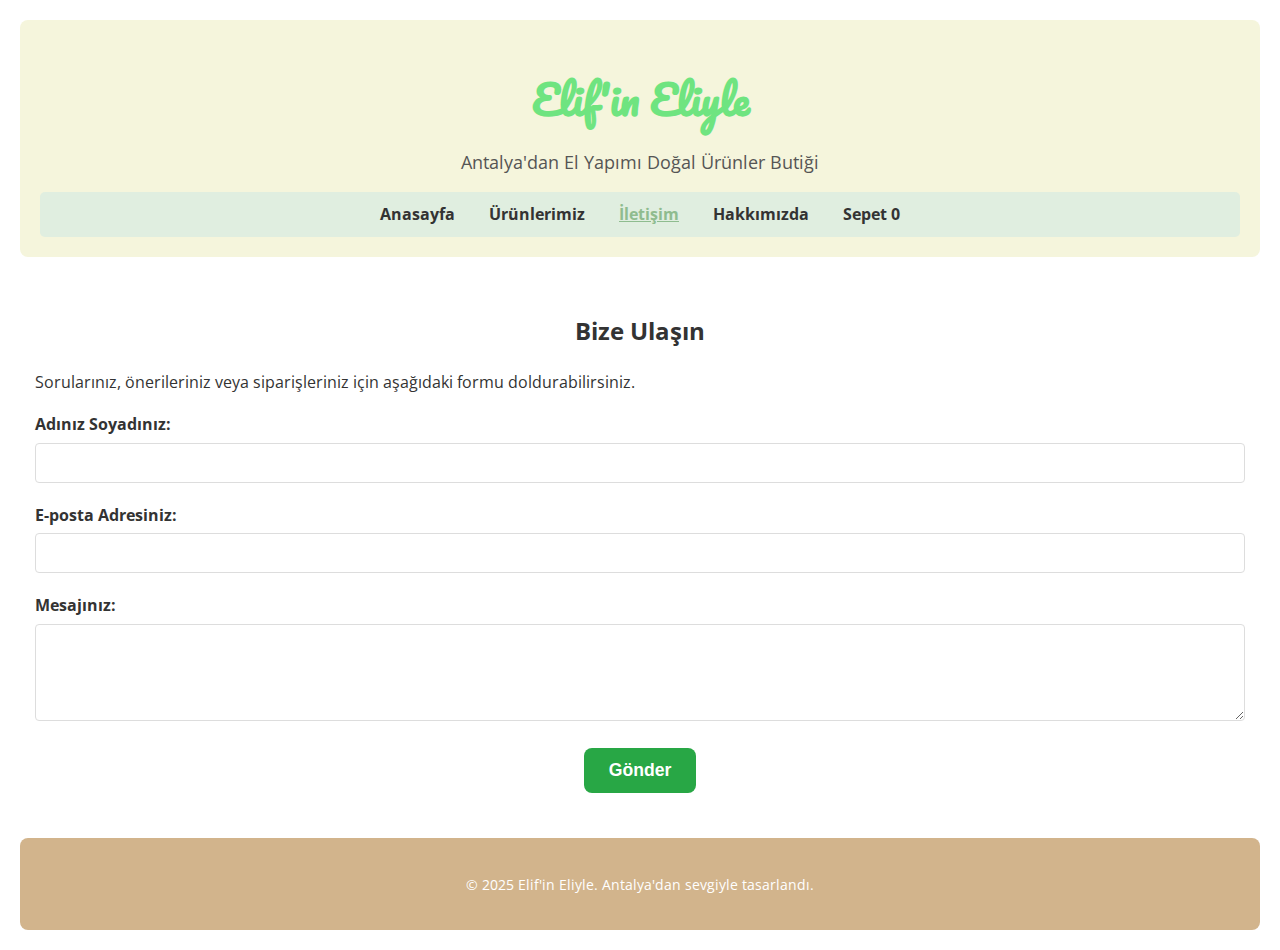
<file: iletisim.html>
<!DOCTYPE html>
<html lang="tr">
<head>
    <meta charset="UTF-8">
    <meta name="viewport" content="width=device-width, initial-scale=1.0">
    <title>İletişim - Elif'in Eliyle</title>
    <link rel="stylesheet" href="style.css">
</head>
<body>
    <header>
        <a style="text-decoration: none; color: rgb(111, 228, 128);" href="index.html"><h1>Elif'in Eliyle</h1></a>
        <p>Antalya'dan El Yapımı Doğal Ürünler Butiği</p>
        <nav aria-label="Ana Menü">
            <a href="index.html">Anasayfa</a>
            <a href="urunler.html">Ürünlerimiz</a>
            <a href="iletisim.html" class="active" aria-current="page">İletişim</a>
            <a href="hakkimizda.html">Hakkımızda</a>
            <a href="sepet.html">Sepet <span id="sepet-adet">0</span></a>
        </nav>
    </header>

    <main>
        <h2>Bize Ulaşın</h2>
        <p>Sorularınız, önerileriniz veya siparişleriniz için aşağıdaki formu doldurabilirsiniz.</p>
        <form id="iletisimFormu" aria-label="İletişim Formu">
            <div class="form-grup">
                <label for="ad">Adınız Soyadınız:</label>
                <input type="text" id="ad" name="ad" required>
            </div>
            <div class="form-grup">
                <label for="email">E-posta Adresiniz:</label>
                <input type="email" id="email" name="email" required>
            </div>
            <div class="form-grup">
                <label for="mesaj">Mesajınız:</label>
                <textarea id="mesaj" name="mesaj" rows="5" required></textarea>
            </div>
            <button class="gonder-butonu" type="button" onclick="gonderEmail()">Gönder</button>
        </form>
    </main>

    <footer>
        <p>&copy; 2025 Elif'in Eliyle. Antalya'dan sevgiyle tasarlandı.</p>
    </footer>

    <script>
        function gonderEmail() {
            const ad = document.getElementById('ad').value;
            const email = document.getElementById('email').value;
            const mesaj = document.getElementById('mesaj').value;

            const konu = "Web Sitesi İletişim Formu";
            const body = `Ad Soyad: ${ad}\nE-posta: ${email}\n\nMesaj:\n${mesaj}`;

            window.location.href = `mailto:bozkurtarda59@gmail.com?subject=${encodeURIComponent(konu)}&body=${encodeURIComponent(body)}`;
        }
    </script>
</body>
</html>
</file>
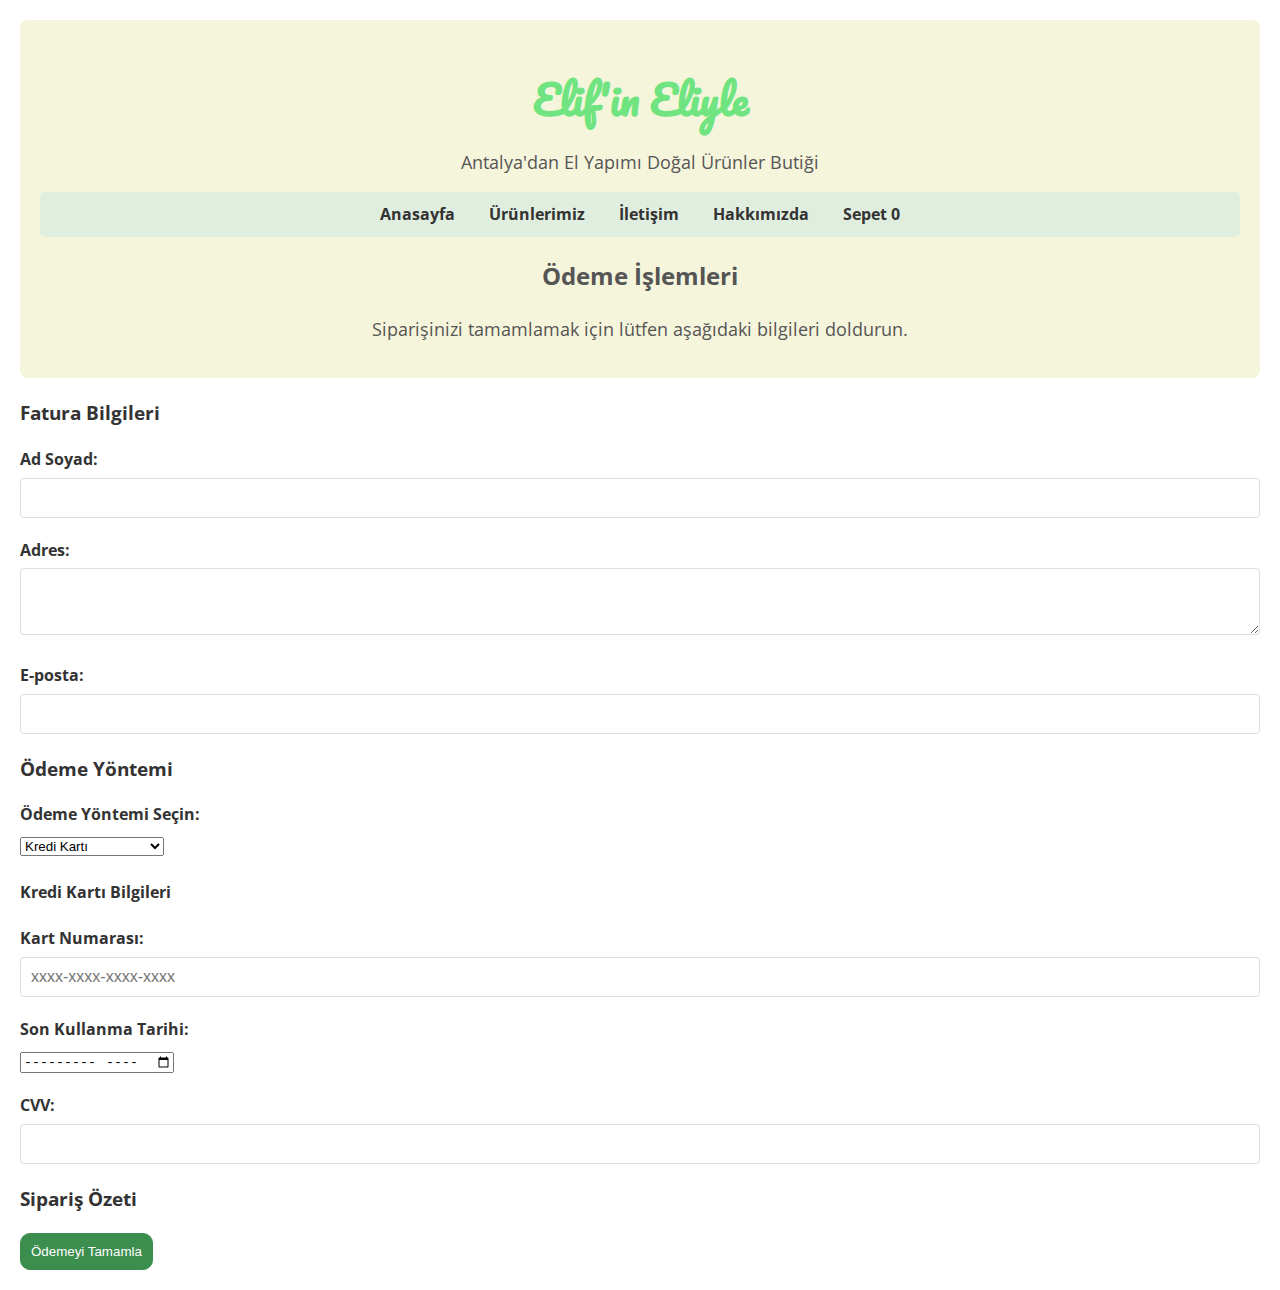
<file: odeme.html>
<!DOCTYPE html>
<html lang="en">
<head>
    <meta charset="UTF-8">
    <meta name="viewport" content="width=device-width, initial-scale=1.0">
    <title>Ödeme</title>
    <link rel="stylesheet" href="style.css">
</head>
<header>
    <a style="text-decoration: none; color: rgb(111, 228, 128);" href="index.html"><h1>Elif'in Eliyle</h1></a>
    <p>Antalya'dan El Yapımı Doğal Ürünler Butiği</p>
    <nav aria-label="Ana Menü">
        <a href="index.html">Anasayfa</a>
        <a href="urunler.html">Ürünlerimiz</a>
        <a href="iletisim.html">İletişim</a>
        <a href="hakkimizda.html">Hakkımızda</a>
        <a href="sepet.html">Sepet <span id="sepet-adet">0</span></a>
    </nav>
    <div class="sayfa-basligi">
        <h2>Ödeme İşlemleri</h2>
        <p>Siparişinizi tamamlamak için lütfen aşağıdaki bilgileri doldurun.</p>
    </div>
</header>
<body>
    <form id="odemeFormu">
        <h3>Fatura Bilgileri</h3>
        <div class="form-grup">
            <label for="faturaAd">Ad Soyad:</label>
            <input type="text" id="faturaAd" name="faturaAd" required>
        </div>
        <div class="form-grup">
            <label for="faturaAdres">Adres:</label>
            <textarea id="faturaAdres" name="faturaAdres" rows="3" required></textarea>
        </div>
        <div class="form-grup">
            <label for="faturaEmail">E-posta:</label>
            <input type="email" id="faturaEmail" name="faturaEmail" required>
        </div>
    
        <h3>Ödeme Yöntemi</h3>
        <div class="form-grup">
            <label for="odemeYontemi">Ödeme Yöntemi Seçin:</label>
            <select id="odemeYontemi" name="odemeYontemi">
                <option value="krediKarti">Kredi Kartı</option>
                <option value="havale">Banka Havalesi/EFT</option>
                <option value="kapidaOdeme">Kapıda Ödeme</option>
            </select>
        </div>
    
        <div id="krediKartiBilgileri" class="odeme-detaylari">
            <h4>Kredi Kartı Bilgileri</h4>
            <div class="form-grup">
                <label for="kartNumarasi">Kart Numarası:</label>
                <input type="text" id="kartNumarasi" name="kartNumarasi" pattern="[0-9]{16}" placeholder="xxxx-xxxx-xxxx-xxxx" required>
            </div>
            <div class="form-grup">
                <label for="sonKullanma">Son Kullanma Tarihi:</label>
                <input type="month" id="sonKullanma" name="sonKullanma" required>
            </div>
            <div class="form-grup">
                <label for="cvv">CVV:</label>
                <input type="text" id="cvv" name="cvv" pattern="[0-9]{3}" required>
            </div>
        </div>
    
        <div id="havaleBilgileri" class="odeme-detaylari" style="display:none;">
            <h4>Banka Havalesi/EFT Bilgileri</h4>
            <p>Banka hesap numaramız ve diğer bilgiler burada yer alacaktır.</p>
        </div>
    
        <div id="kapidaOdemeBilgileri" class="odeme-detaylari" style="display:none;">
            <h4>Kapıda Ödeme</h4>
            <p>Ödemenizi ürün teslimatında nakit olarak yapabilirsiniz.</p>
        </div>
    
        <h3>Sipariş Özeti</h3>
        <div id="siparisOzeti">
            </div>
        <div id="toplamTutar">
            </div>
    
        <button type="submit" class="odeme-butonu">Ödemeyi Tamamla</button>
    </form>
</body>
</html>
</file>
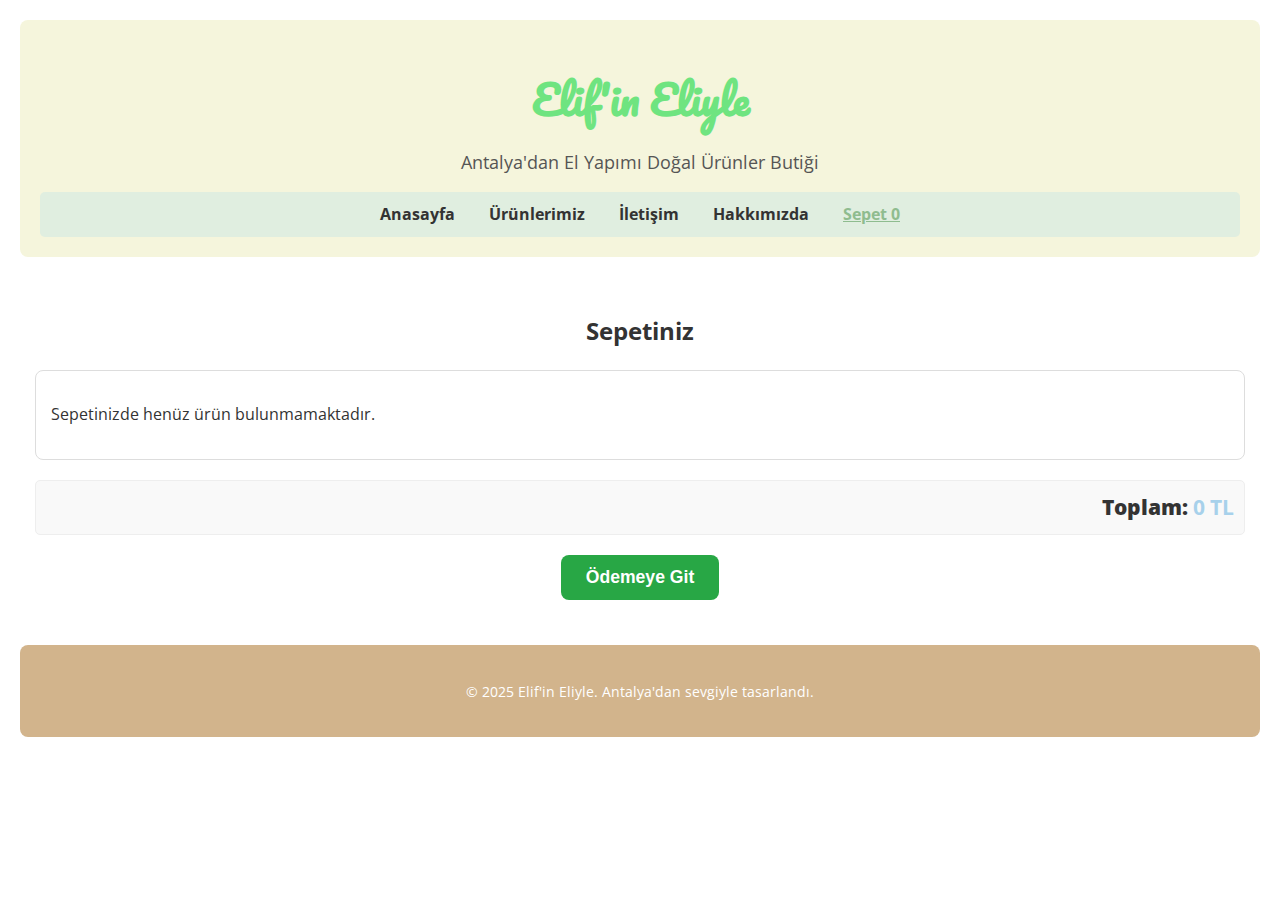
<file: sepet.html>
<!DOCTYPE html>
<html lang="tr">
<head>
    <meta charset="UTF-8">
    <meta name="viewport" content="width=device-width, initial-scale=1.0">
    <title>Sepetiniz - Elif'in Eliyle</title>
    <link rel="stylesheet" href="style.css">
</head>
<body>
    <header>
        <a style="text-decoration: none; color: rgb(111, 228, 128);" href="index.html"><h1>Elif'in Eliyle</h1></a>
        <p>Antalya'dan El Yapımı Doğal Ürünler Butiği</p>
        <nav aria-label="Ana Menü">
            <a href="index.html">Anasayfa</a>
            <a href="urunler.html">Ürünlerimiz</a>
            <a href="iletisim.html">İletişim</a>
            <a href="hakkimizda.html">Hakkımızda</a>
            <a href="sepet.html" class="active" aria-current="page">Sepet <span id="sepet-adet">0</span></a>
        </nav>
    </header>

    <main>
        <h2>Sepetiniz</h2>
        <div id="sepet-urunleri">
            <p id="sepet-bos-mesaji">Sepetinizde henüz ürün bulunmamaktadır.</p>
        </div>
        <div id="sepet-toplam">
            <strong>Toplam:</strong> <span>0 TL</span>
        </div>
        <button id="odeme-butonu">Ödemeye Git</button>
    </main>

    <footer>
        <p>&copy; 2025 Elif'in Eliyle. Antalya'dan sevgiyle tasarlandı.</p>
    </footer>

    <script src="script.js"></script>
</body>
</html>
</file>
<file: style.css>
/* Google Fonts'tan Pacifico fontunu import et */
@import url('https://fonts.googleapis.com/css2?family=Pacifico&display=swap');
/* Google Fonts'tan Open Sans fontunu import et */
@import url('https://fonts.googleapis.com/css2?family=Open+Sans:wght@400;700&display=swap');

/* Genel Stiller */
body {
    font-family: 'Open Sans', sans-serif; /* Ana metin fontu */
    margin: 20px;
    background-color: #FFF; /* Genel arka plan rengi (beyaz) */
    color: #333; /* Genel metin rengi (koyu gri) */
    line-height: 1.6;
}

header {
    background-color: #F5F5DC; /* Açık bej header */
    color: #555; /* Başlık rengi (koyu gri) */
    padding: 20px;
    text-align: center;
    border-radius: 8px;
    margin-bottom: 20px;
}

header h1 {
    font-family: 'Pacifico', cursive; /* El yazısı başlık fontu */
    font-size: 2.5em;
    margin-bottom: 5px;
}

header p {
    font-size: 1.1em;
    margin-bottom: 15px;
}

header nav {
    margin-top: 15px;
    background-color: #E0EEE0; /* Açık yeşilimsi navigasyon */
    padding: 10px 20px;
    border-radius: 5px;
}

header nav a {
    color: #333; /* Navigasyon link rengi (koyu gri) */
    text-decoration: none;
    margin: 0 15px;
    font-weight: bold;
    transition: color 0.3s ease;
}

header nav a:hover {
    color: #556B2F; /* Navigasyon hover rengi (koyu yeşil) */
}

header nav a.active {
    text-decoration: underline;
    color: #8FBC8F; /* Aktif link rengi (açık yeşil) */
}

main {
    padding: 15px;
}

main h2 {
    font-family: 'Open Sans', sans-serif;
    font-weight: 700; /* Kalın başlık fontu */
    color: #333;
    margin-bottom: 20px;
    text-align: center;
}

.hero {
    text-align: center;
    position: relative;
    overflow: hidden;
    border-radius: 8px;
    margin-bottom: 20px;
}

.hero img.hero-image {
    width: 100%;
    height: auto;
    display: block;
    object-fit: cover;
    max-height: 500px;
}

.hero .hero-text {
    position: absolute;
    top: 50%;
    left: 50%;
    transform: translate(-50%, -50%);
    color: #fff;
    text-align: center;
    background-color: rgba(0, 0, 0, 0.4);
    padding: 20px;
    border-radius: 8px;
    width: 80%;
}

.hero .hero-text h2 {
    font-size: 2.5em;
    margin-bottom: 10px;
}

.hero .hero-text p {
    font-size: 1.2em;
    margin-bottom: 20px;
}

.hero .button { /* "Ürünlerimize Göz Atın" butonu */
    background-color: #8FBC8F; /* Açık yeşil buton */
    color: #fff;
    padding: 12px 25px;
    text-decoration: none;
    border-radius: 8px;
    font-weight: bold;
    transition: background-color 0.3s ease, transform 0.2s ease;
    display: inline-block;
}

.hero .button:hover {
    background-color: #556B2F; /* Koyu yeşil buton hover */
    transform: scale(1.05);
}

.why-us {
    padding: 30px 15px;
    text-align: center;
    background-color: #FFF;
    border-radius: 8px;
    margin-bottom: 20px;
    box-shadow: 0 2px 5px rgba(0, 0, 0, 0.05);
}

.why-us h2 {
    color: #333;
    margin-bottom: 25px;
}

.why-us-list {
    display: grid;
    grid-template-columns: repeat(auto-fit, minmax(200px, 1fr));
    gap: 20px;
    margin-top: 20px;
}

.why-us-item {
    text-align: center;
}

.why-us-item img {
    width: 50px;
    height: 50px;
    border-radius: 50%;
    margin-bottom: 10px;
    object-fit: cover;
}

.why-us-item h3 {
    font-size: 1.1em;
    color: #555;
    margin-bottom: 5px;
}

.why-us-item p {
    font-size: 0.9em;
    color: #777;
}

.one-liner {
    text-align: center;
    padding: 15px;
    margin-bottom: 20px;
    background-color: #E0EEE0; /* Açık yeşilimsi arka plan */
    border-radius: 8px;
    color: #555;
    font-style: italic;
}

.featured-products h2 {
    margin-top: 30px;
}

.urun-listesi {
    display: grid;
    grid-template-columns: repeat(auto-fit, minmax(250px, 1fr));
    gap: 20px;
    margin-bottom: 30px;
}

.urun-kart {
    background-color: #fff;
    border: 1px solid #ddd;
    border-radius: 8px;
    padding: 15px;
    text-align: center;
    box-shadow: 0 2px 5px rgba(0, 0, 0, 0.1);
    display: flex; /* İç öğeleri hizalamak için flexbox */
    flex-direction: column;
    justify-content: space-between; /* Boşluğu eşit dağıt */
    align-items: center;
}

.urun-kart img {
    max-width: 240px;
    height: 240px;
    border-radius: 10px;
    margin-bottom: 10px;
    transition: transform 0.3s ease-in-out;
}

.urun-kart img:hover {
    transform: scale(1.05);
    cursor: pointer;
}

.urun-kart h3 {
    font-size: 1.2em;
    margin-bottom: 5px;
    color: #555;
    font-family: 'Open Sans', sans-serif; /* Ürün adı fontu */
    font-weight: bold;
}

.urun-kart #detaylar {
    border: 1px solid #8FBC8F;
    text-decoration: none;
    color: white;
    background-color: #8FBC8F;
    padding: 10px;
    border-radius: 5px;
    transition: transform 0.2s ease-in-out, background-color 0.3s ease;
}

.urun-kart #detaylar:hover {
    transform: scale(1.05);
    cursor: pointer;
    background-color: #218838;
}

.urun-kart p {
    font-size: 0.9em;
    color: #777;
    margin-bottom: 10px;
}

.urun-detay-link{
    border: 1px solid #439556;
    text-decoration: none;
    padding: 10px;
    border-radius: 10px;
    background-color: #439556;
    color: white;
}

.urun-detay-link:hover{
transform: scale(1.1);
transition: 150ms;
background-color: #125e22;
}
.fiyat {
    font-size: 1.1em;
    color: #8FBC8F; /* Fiyat rengi (açık yeşil) */
    font-weight: bold;
    margin-bottom: 10px;
    display: block;
}

.urun-kart .islemler a,
.urun-kart .islemler button {
    display: inline-block;
    background-color: #8FBC8F; /* Buton arka planı (açık yeşil) */
    color: #fff;
    padding: 8px 15px;
    text-decoration: none;
    border-radius: 5px;
    transition: background-color 0.3s ease, transform 0.2s ease;
    border: none;
    cursor: pointer;
    font-size: 0.9em;
    margin-top: 5px;
}

.urun-kart .islemler a:hover,
.urun-kart .islemler button:hover {
    background-color: #556B2F; /* Buton hover (koyu yeşil) */
    transform: scale(1.05);
}

.our-story {
    padding: 30px 15px;
    background-color: #F0FFF0; /* Açık mint yeşili arka plan */
    border-radius: 8px;
    margin-bottom: 20px;
}

.our-story h2,
.our-story h3 {
    color: #333;
    text-align: center;
    margin-bottom: 25px;
    font-family: 'Open Sans', sans-serif;
    font-weight: bold;
}

.our-story .story-content {
    display: grid;
    grid-template-columns: repeat(auto-fit, minmax(300px, 1fr));
    gap: 30px;
}

.our-story .story-image img {
    width: 100%;
    height: auto;
    border-radius: 8px;
    box-shadow: 0 4px 8px rgba(0, 0, 0, 0.05);
}

.our-story .story-text p {
    line-height: 1.6;
    margin-bottom: 15px;
    color: #555;
}

.our-story .button {
    display: inline-block;
    background-color: #8FBC8F; /* Buton arka planı (açık yeşil) */
    color: #fff;
    padding: 10px 20px;
    text-decoration: none;
    border-radius: 8px;
    font-weight: bold;
    transition: background-color 0.3s ease, transform 0.2s ease;
}

.our-story .button:hover {
    background-color: #556B2F; /* Buton hover (koyu yeşil) */
    transform: scale(1.05);
}

footer {
    text-align: center;
    padding: 20px;
    margin-top: 30px;
    background-color: #D2B48C; /* Ten rengi footer */
    color: #fff;
    border-radius: 8px;
    font-size: 0.9em;
}

/* Hakkımızda Sayfası - Değerlerimiz Bölümü */
.our-values {
    padding: 30px 15px;
    background-color: #FFF;
    border-radius: 8px;
    margin-bottom: 20px;
    text-align: center;
}

.our-values h3 {
    color: #333;
    margin-bottom: 20px;
    font-family: 'Open Sans', sans-serif;
    font-weight: bold;
}

.values-list {
    display: grid;
    grid-template-columns: repeat(auto-fit, minmax(200px, 1fr));
    gap: 20px;
    margin-top: 20px;
}

.value-item {
    padding: 15px;
    border: 1px solid #eee;
    border-radius: 5px;
}

.value-item h4 {
    color: #555;
    margin-bottom: 10px;
    font-family: 'Open Sans', sans-serif;
    font-weight: bold;
}

.value-item p {
    font-size: 0.9em;
    color: #777;
}

/* Hakkımızda Sayfası - Ürün Vizyonu Bölümü */
.our-products-vision {
    padding: 30px 15px;
    background-color: #F0FFF0; /* Açık mint yeşili arka plan */
    border-radius: 8px;
    margin-bottom: 20px; /* Margin eklendi */
}

.our-products-vision h3 {
    color: #333;
    margin-bottom: 20px;
    text-align: center;
    font-family: 'Open Sans', sans-serif;
    font-weight: bold;
}

.our-products-vision .vision-content {
    line-height: 1.6;
    color: #555;
}

/* İletişim Sayfası Stilleri */
.iletisim-sayfasi {
    padding: 20px;
    margin: 20px auto;
    max-width: 800px;
    background-color: #f9f9f9; /* Açık gri arka plan */
    border-radius: 8px;
    box-shadow: 0 2px 5px rgba(0, 0, 0, 0.1);
}

.iletisim-sayfasi h2 {
    color: #333;
    margin-bottom: 20px;
    text-align: center;
}

.iletisim-sayfasi p {
    color: #555;
    margin-bottom: 20px;
    text-align: center;
}

.form-grup {
    margin-bottom: 20px;
}

.form-grup label {
    display: block;
    margin-bottom: 5px;
    color: #333;
    font-weight: bold;
}

.form-grup input[type="text"],
.form-grup input[type="email"],
.form-grup textarea {
    width: 100%;
    padding: 10px;
    border: 1px solid #ddd;
    border-radius: 4px;
    box-sizing: border-box;
    font-size: 1em;
}

.form-grup textarea {
    resize: vertical; /* Dikey olarak yeniden boyutlandırılabilir */
}

.iletisim-sayfasi button {
    background-color: #a7d1eb;
    color: #fff;
    padding: 10px 20px;
    border: none;
    border-radius: 5px;
    cursor: pointer;
    font-size: 1.1em;
    transition: background-color 0.3s ease, transform 0.2s ease; /* Transform eklendi */
}

.iletisim-sayfasi button:hover {
    background-color: #8bbdd5;
    transform: scale(1.03); /* Hafif büyüme efekti eklendi */
}

/* Alternatif İletişim Bölümü (Eğer varsa) */
.contact-details {
    display: grid;
    grid-template-columns: repeat(auto-fit, minmax(300px, 1fr));
    gap: 30px;
    margin-top: 30px;
}

.contact-info h3,
.map-container h3 {
    color: #333;
    margin-bottom: 15px;
    font-family: 'Open Sans', sans-serif; /* Font ailesi eklendi */
    font-weight: bold; /* Kalınlık eklendi */
}

.contact-info p

.contact-info a {
    color: #a7d1eb;
    text-decoration: none;
    transition: color 0.3s ease;
}

.contact-info a:hover {
    color: #8bbdd5;
}

.map-container {
    text-align: center;
}

.map-container iframe {
    width: 100%;
    max-width: 600px;
    height: auto;
    border-radius: 8px;
    box-shadow: 0 4px 8px rgba(0, 0, 0, 0.05);
}

.map-container p {
    font-size: 0.9em;
    color: #777;
    margin-top: 10px;
}

/* Mobil Uyumluluk (Gerekirse) */
@media (max-width: 768px) {
    .contact-details {
        grid-template-columns: 1fr; /* Alt alta sırala */
    }
}

/* Sepet Sayfası Stilleri */
/* Sepet Sayfası Stilleri (Güncellenmiş Ödeme ve Adet Ayarlama) */
#sepet-urunleri {
    margin-bottom: 20px;
    padding: 15px;
    border: 1px solid #ddd;
    border-radius: 8px;
    background-color: #fff;
}

#sepet-urunleri h2 {
    color: #333;
    margin-bottom: 15px;
    text-align: center;
}

.sepet-urun {
    display: flex;
    align-items: center;
    margin-bottom: 10px;
    padding-bottom: 10px;
    border-bottom: 1px solid #eee;
}

.sepet-urun:last-child {
    border-bottom: none;
}

.sepet-urun img {
    max-width: 80px;
    height: auto;
    margin-right: 10px;
    border-radius: 5px;
}

.sepet-urun .urun-bilgi {
    flex-grow: 1;
}

.sepet-urun .urun-bilgi h4 {
    font-size: 1em;
    color: #555;
    margin-bottom: 5px;
}

.sepet-urun .urun-adet {
    display: flex;
    align-items: center;
    margin-left: 20px;
}

.sepet-urun .urun-adet label {
    margin-right: 5px;
    font-size: 0.9em;
    color: #777;
    font-weight: bold; /* Adet etiketi belirginleştirildi */
}

.sepet-urun .urun-adet input[type="number"] {
    width: 60px; /* Adet kutusu genişliği artırıldı */
    padding: 8px; /* Adet kutusu dolgusu artırıldı */
    border: 1px solid #ddd;
    border-radius: 4px;
    font-size: 1em; /* Adet kutusu yazı boyutu artırıldı */
    text-align: center;
}

.sepet-urun button.sil {
    background-color: #d65d86;
    color: #fff;
    border: none;
    padding: 8px 12px; /* Sil butonu dolgusu artırıldı */
    border-radius: 5px;
    cursor: pointer;
    font-size: 0.9em;
    transition: background-color 0.3s ease;
    margin-left: 15px;
}

.sepet-urun button.sil:hover {
    background-color: #c24e74;
}

#sepet-toplam {
    text-align: right;
    font-size: 1.3em; /* Toplam yazı boyutu artırıldı */
    font-weight: bold;
    color: #333;
    margin-bottom: 20px;
    padding: 10px;
    background-color: #f9f9f9;
    border-radius: 5px;
    border: 1px solid #eee;
}

#sepet-toplam span {
    color: #a7d1eb;
}

.sepet-islemler {
    text-align: right;
}

.sepet-islemler a.odeme {
    background-color: #28a745; /* Daha dikkat çekici yeşil */
    color: #fff;
    padding: 12px 25px; /* Boyut artırıldı */
    text-decoration: none;
    border-radius: 8px; /* Köşeler daha yuvarlak */
    font-size: 1.1em; /* Yazı boyutu artırıldı */
    transition: background-color 0.3s ease, transform 0.2s ease; /* Efekt eklendi */
    margin-left: 10px;
    border: none;
    cursor: pointer;
    font-weight: bold; /* Yazı kalınlaştırıldı */
}

.sepet-islemler a.odeme:hover {
    background-color: #218838; /* Hover rengi koyulaştırıldı */
    transform: scale(1.03); /* Hafif büyüme efekti */
}

.sepet-islemler button.bosalt {
    background-color: #dc3545; /* Dikkat çekici kırmızı */
    color: #fff;
    padding: 10px 20px;
    text-decoration: none;
    border-radius: 5px;
    font-size: 1em;
    transition: background-color 0.3s ease, transform 0.2s ease; /* Efekt eklendi */
    margin-left: 10px;
    border: none;
    cursor: pointer;
}

.sepet-islemler button.bosalt:hover {
    background-color: #c82333; /* Hover rengi koyulaştırıldı */
    transform: scale(1.03); /* Hafif büyüme efekti */
}

#sepet-bos-mesaji {
    text-align: center;
    padding: 20px;
    color: #777;
    background-color: #f9f9f9;
    border-radius: 5px;
    border: 1px solid #eee;
}

/* Mobil Uyumluluk (Gerekirse) */
@media (max-width: 768px) {
    .sepet-urun {
        flex-direction: column;
        align-items: flex-start;
    }

    .sepet-urun img {
        margin-bottom: 10px;
    }

    .sepet-urun .urun-adet {
        margin-left: 0;
        margin-top: 10px;
    }

    .sepet-urun button.sil {
        margin-left: 0;
        margin-top: 10px;
    }

    .sepet-islemler {
        text-align: center;
    }

    .sepet-islemler a.odeme,
    .sepet-islemler button.bosalt {
        margin: 10px 0;
        display: block;
        width: 100%;
    }
}

/* Mobil Uyumluluk (Gerekirse) */
@media (max-width: 768px) {
    .sepet-urun {
        flex-direction: column;
        align-items: flex-start;
    }

    .sepet-urun img {
        margin-bottom: 10px;
    }

    .sepet-urun .urun-adet {
        margin-left: 0;
        margin-top: 10px;
    }

    .sepet-urun button.sil {
        margin-left: 0;
        margin-top: 10px;
    }

    .sepet-islemler {
        text-align: center;
    }

    .sepet-islemler a.odeme,
    .sepet-islemler button.bosalt {
        margin: 10px 0;
        display: block;
        width: 100%;
    }
}

/* Sepet Sayfası "Ödemeye Git" Butonu Stili */
main button {
    background-color: #28a745; /* Dikkat çekici yeşil */
    color: #fff;
    padding: 12px 25px; /* Boyut artırıldı */
    border: none;
    border-radius: 8px; /* Köşeler daha yuvarlak */
    font-size: 1.1em; /* Yazı boyutu artırıldı */
    transition: background-color 0.3s ease, transform 0.2s ease; /* Efekt eklendi */
    cursor: pointer;
    font-weight: bold; /* Yazı kalınlaştırıldı */
    margin-top: 20px; /* Üst boşluk eklendi */
    display: block; /* Blok element yapıldı */
    width: fit-content; /* İçeriğe göre genişlik */
    margin-left: auto;
    margin-right: auto; /* Ortalandı */
}

main button:hover {
    background-color: #218838; /* Hover rengi koyulaştırıldı */
    transform: scale(1.03); /* Hafif büyüme efekti */
}

/* script.js tarafından eklenen sepet sayfası stilleri */
.sepet-urun-gorsel {
    max-width: 80px;
    height: auto;
    margin-right: 10px;
    border-radius: 5px;
}

.urun-adi {
    font-weight: bold;
    margin-bottom: 5px;
}

.urun-fiyat {
    font-size: 0.9em;
    color: #777;
    margin-bottom: 5px;
}

.urun-adet-kontrol {
    display: flex;
    align-items: center;
    margin-top: 10px;
}

.urun-adet-kontrol label {
    margin-right: 5px;
    font-size: 0.9em;
    color: #777;
    font-weight: bold;
}

.adet-input {
    width: 50px;
    padding: 5px;
    border: 1px solid #ddd;
    border-radius: 4px;
    font-size: 0.9em;
    text-align: center;
    margin-right: 10px;
}

.cikar-butonu {
    background-color: #d65d86;
    color: #fff;
    border: none;
    padding: 5px 10px;
    border-radius: 5px;
    cursor: pointer;
    font-size: 0.8em;
    transition: background-color 0.3s ease;
}

.cikar-butonu:hover {
    background-color: #c24e74;
}

.urun-detay {
    display: grid;
    grid-template-columns: 1fr 1fr; /* İki eşit sütun */
    gap: 20px;
    padding: 20px;
}

.urun-gorsel {
   
    display: flex;
    flex-direction: column; /* Ana görsel ve galeri alt alta */
    align-items: center;
}

#ana-gorsel {
    max-width: 100%;
    height: auto;
    border-radius: 8px;
    margin-bottom: 10px;
    box-shadow: 0 4px 8px rgba(0, 0, 0, 0.05);
}

.gorsel-galeri {
    display: flex;
    gap: 10px;
    overflow-x: auto; /* Yatay kaydırma gerekirse */
}

.gorsel-galeri img {
    width: 80px;
    height: 80px;
    object-fit: cover;
    border-radius: 5px;
    cursor: pointer;
    opacity: 0.7;
    transition: opacity 0.3s ease;
}

.gorsel-galeri img:hover {
    opacity: 1;
}

.urun-bilgi {
    padding: 20px;
}

.urun-bilgi h2 {
    font-size: 2em;
    margin-bottom: 10px;
    color: #333;
}

.urun-bilgi .fiyat {
    font-size: 1.5em;
    color: #8FBC8F;
    font-weight: bold;
    margin-bottom: 15px;
}

.urun-bilgi .aciklama {
    line-height: 1.6;
    color: #555;
    margin-bottom: 20px;
}

#ana-gorsel {
    width: 100%; /* Sabit genişlik */
    max-height: 400px;
    object-fit: contain;
    border-radius: 8px;
    margin-bottom: 10px;
    box-shadow: 0 4px 8px rgba(0, 0, 0, 0.05);
}

#detaylar{
    border: 1px solid black;
}

/* ... Diğer stilleriniz ... */

/* Ürün Detay Sayfası Stilleri */
.urun-detay {
    display: grid;
    grid-template-columns: 1fr 1fr; /* İki eşit sütun */
    gap: 20px;
    padding: 20px;
    max-width: 960px; /* Sayfanın çok genişlemesini engelle */
    margin: 20px auto; /* Ortala ve üst/alt boşluk bırak */
    background-color: #fff;
    border-radius: 8px;
    box-shadow: 0 2px 5px rgba(0, 0, 0, 0.05);
}

.urun-gorsel {
    display: flex;
    flex-direction: column; /* Ana görsel ve galeri alt alta */
    align-items: center;
}

#ana-gorsel {
    max-width: 100%;
    height: auto;
    border-radius: 8px;
    margin-bottom: 10px;
    box-shadow: 0 4px 8px rgba(0, 0, 0, 0.05);
    max-height: 500px; /* Ana görselin maksimum yüksekliği */
    object-fit: contain; /* Görselin orantısını koru ve kutuya sığdır */
}

.gorsel-galeri {
    display: flex;
    gap: 10px;
    overflow-x: auto; /* Yatay kaydırma gerekirse */
    margin-top: 10px; /* Ana görselle galeri arasına boşluk */
}

.gorsel-galeri img {
    width: 80px;
    height: 80px;
    object-fit: cover;
    border-radius: 5px;
    cursor: pointer;
    opacity: 0.7;
    transition: opacity 0.3s ease;
}

.gorsel-galeri img:hover {
    opacity: 1;
}

.urun-bilgi {
    padding: 20px;
    display: flex;
    flex-direction: column;
    justify-content: space-between; /* İçerikleri dikeyde dağıt */
}

.urun-bilgi h2 {
    font-size: 2em;
    margin-bottom: 10px;
    color: #333;
}

.urun-bilgi .fiyat {
    font-size: 1.5em;
    color: #8FBC8F;
    font-weight: bold;
    margin-bottom: 15px;
}

.urun-bilgi .aciklama {
    line-height: 1.6;
    color: #555;
    margin-bottom: 20px;
}

.urun-secenekleri {
    display: flex;
    gap: 20px;
    align-items: center; /* Adet ve buton yan yana hizala */
}

.urun-secenekleri .secenek {
    display: flex;
    align-items: center;
}

.urun-secenekleri .secenek label {
    margin-right: 10px;
    font-weight: bold;
    color: #555;
}

.urun-secenekleri .secenek input[type="number"] {
    width: 60px;
    padding: 8px;
    border: 1px solid #ddd;
    border-radius: 4px;
    font-size: 1em;
    text-align: center;
}

.urun-secenekleri .sepete-ekle {
    background-color: #8FBC8F;
    color: #fff;
    padding: 12px 25px;
    border: none;
    border-radius: 8px;
    cursor: pointer;
    font-size: 1.1em;
    transition: background-color 0.3s ease, transform 0.2s ease;
    font-weight: bold;
}

.urun-secenekleri .sepete-ekle:hover {
    background-color: #556B2F;
    transform: scale(1.05);
}

/* Mobil Uyumluluk için (768px ve altı ekranlar) */
@media (max-width: 768px) {
    .urun-detay {
        grid-template-columns: 1fr; /* Tek sütun yapısı */
    }

    .urun-gorsel {
        margin-bottom: 20px; /* Görselin altına boşluk */
    }

    .gorsel-galeri {
        overflow-x: scroll; /* Yatay kaydırma aktif */
    }

    .urun-secenekleri {
        flex-direction: column; /* Alt alta sırala */
        align-items: flex-start;
    }

    .urun-secenekleri .secenek {
        margin-bottom: 10px;
    }
}

/* ... Diğer stilleriniz ... */

/* Ürün Detay Sayfası Stilleri (Battaniye için Güncellenmiş) */
.urun-detay {
    display: grid;
    grid-template-columns: 1fr 1fr; /* İki eşit sütun */
    gap: 20px;
    padding: 20px;
    max-width: 960px; /* Sayfanın çok genişlemesini engelle */
    margin: 20px auto; /* Ortala ve üst/alt boşluk bırak */
    background-color: #fff;
    border-radius: 8px;
    box-shadow: 0 2px 5px rgba(0, 0, 0, 0.05);
}

.urun-gorsel {
    display: flex;
    justify-content: center; /* Görseli yatayda ortala */
    align-items: center; /* Görseli dikeyde ortala */
}

.urun-gorsel img {
    max-width: 100%; /* Görselin konteynerini aşmasını engelle */
    height: auto;
    border-radius: 8px;
    box-shadow: 0 4px 8px rgba(0, 0, 0, 0.05);
    max-height: 500px; /* İsteğe bağlı maksimum yükseklik */
    object-fit: contain; /* Görselin orantısını koru */
}

.urun-bilgi {
    padding: 20px;
    display: flex;
    flex-direction: column;
    justify-content: space-between; /* İçerikleri dikeyde dağıt */
}

.urun-bilgi h2 {
    font-size: 2em;
    margin-bottom: 10px;
    color: #333;
}

.urun-bilgi .fiyat {
    font-size: 1.5em;
    color: #8FBC8F;
    font-weight: bold;
    margin-bottom: 15px;
}

.urun-bilgi .aciklama {
    line-height: 1.6;
    color: #555;
    margin-bottom: 20px;
}

.urun-secenekleri {
    display: flex;
    gap: 20px;
    align-items: center; /* Adet ve buton yan yana hizala */
}

.urun-secenekleri .secenek {
    display: flex;
    align-items: center;
}

.urun-secenekleri .secenek label {
    margin-right: 10px;
    font-weight: bold;
    color: #555;
}

.urun-secenekleri .secenek input[type="number"] {
    width: 60px;
    padding: 8px;
    border: 1px solid #ddd;
    border-radius: 4px;
    font-size: 1em;
    text-align: center;
}

.urun-secenekleri .sepete-ekle {
    background-color: #8FBC8F;
    color: #fff;
    padding: 12px 25px;
    border: none;
    border-radius: 8px;
    cursor: pointer;
    font-size: 1.1em;
    transition: background-color 0.3s ease, transform 0.2s ease;
    font-weight: bold;
}

.urun-secenekleri .sepete-ekle:hover {
    background-color: #556B2F;
    transform: scale(1.05);
}

/* Mobil Uyumluluk için (768px ve altı ekranlar) */
@media (max-width: 768px) {
    .urun-detay {
        grid-template-columns: 1fr; /* Tek sütun yapısı */
    }

    .urun-gorsel {
        margin-bottom: 20px; /* Görselin altına boşluk */
    }

    .urun-secenekleri {
        flex-direction: column; /* Alt alta sırala */
        align-items: flex-start;
    }

    .urun-secenekleri .secenek {
        margin-bottom: 10px;
    }
}

/* ... Diğer stilleriniz ... */

/* Ürün Detay Sayfası Stilleri (Mum için Güncellenmiş) */
.urun-detay {
    display: grid;
    grid-template-columns: 1fr 1fr; /* İki eşit sütun */
    gap: 20px;
    padding: 20px;
    max-width: 960px; /* Sayfanın çok genişlemesini engelle */
    margin: 20px auto; /* Ortala ve üst/alt boşluk bırak */
    background-color: #fff;
    border-radius: 8px;
    box-shadow: 0 2px 5px rgba(0, 0, 0, 0.05);
}

.urun-gorsel {
    display: flex;
    justify-content: center; /* Görseli yatayda ortala */
    align-items: center; /* Görseli dikeyde ortala */
}

.urun-gorsel img {
    max-width: 80%; /* Görselin konteynerin %80'ini kaplaması */
    height: auto;
    border-radius: 8px;
    box-shadow: 0 4px 8px rgba(0, 0, 0, 0.05);
    max-height: 400px; /* İsteğe bağlı maksimum yükseklik */
    object-fit: contain; /* Görselin orantısını koru */
}

.urun-bilgi {
    padding: 20px;
    display: flex;
    flex-direction: column;
    justify-content: space-between; /* İçerikleri dikeyde dağıt */
}

.urun-bilgi h2 {
    font-size: 2em;
    margin-bottom: 10px;
    color: #333;
}

.urun-bilgi .fiyat {
    font-size: 1.5em;
    color: #8FBC8F;
    font-weight: bold;
    margin-bottom: 15px;
}

.urun-bilgi .aciklama {
    line-height: 1.6;
    color: #555;
    margin-bottom: 20px;
}

.urun-secenekleri {
    display: flex;
    gap: 20px;
    align-items: center; /* Adet ve buton yan yana hizala */
}

.urun-secenekleri .secenek {
    display: flex;
    align-items: center;
}

.urun-secenekleri .secenek label {
    margin-right: 10px;
    font-weight: bold;
    color: #555;
}

.urun-secenekleri .secenek input[type="number"] {
    width: 60px;
    padding: 8px;
    border: 1px solid #ddd;
    border-radius: 4px;
    font-size: 1em;
    text-align: center;
}

.urun-secenekleri .sepete-ekle {
    background-color: #8FBC8F;
    color: #fff;
    padding: 12px 25px;
    border: none;
    border-radius: 8px;
    cursor: pointer;
    font-size: 1.1em;
    transition: background-color 0.3s ease, transform 0.2s ease;
    font-weight: bold;
}

.urun-secenekleri .sepete-ekle:hover {
    background-color: #556B2F;
    transform: scale(1.05);
}

/* Mobil Uyumluluk için (768px ve altı ekranlar) */
@media (max-width: 768px) {
    .urun-detay {
        grid-template-columns: 1fr; /* Tek sütun yapısı */
    }

    .urun-gorsel {
        margin-bottom: 20px; /* Görselin altına boşluk */
    }

    .urun-gorsel img {
        max-width: 100%; /* Mobil ekranda tam genişlik */
    }

    .urun-secenekleri {
        flex-direction: column; /* Alt alta sırala */
        align-items: flex-start;
    }

    .urun-secenekleri .secenek {
        margin-bottom: 10px;
    }
}

.neden-bizi-secin{
    display: contents;
    padding: 10px;
}

.neden-bizi-secin .avantajlar{

    
    border-radius: 8px;
    padding: 5px;
    text-align: center;
  
    display: flex; /* İç öğeleri hizalamak için flexbox */
    justify-content: space-between; /* Boşluğu eşit dağıt */
    align-items: center;
}

.neden-bizi-secin .avantaj{

    background-color: #fff;
    border: 1px solid #ddd;
    border-radius: 8px;
    margin: 10px;
    text-align: center;
    box-shadow: 0 2px 5px rgba(0, 0, 0, 0.1);
    justify-content: space-between; /* Boşluğu eşit dağıt */
    align-items: center;
    
}

.odeme-butonu{

    border: 1px solid #3c8e4e;
    text-decoration: none;
    padding: 10px;
    border-radius: 10px;
    background-color: #3c8e4e;
    color: white;
}

.odeme-butonu:hover{
    background-color: #556B2F;
    transform: scale(1.10);
    cursor: pointer;
    transition: 160ms;
}
</file>
